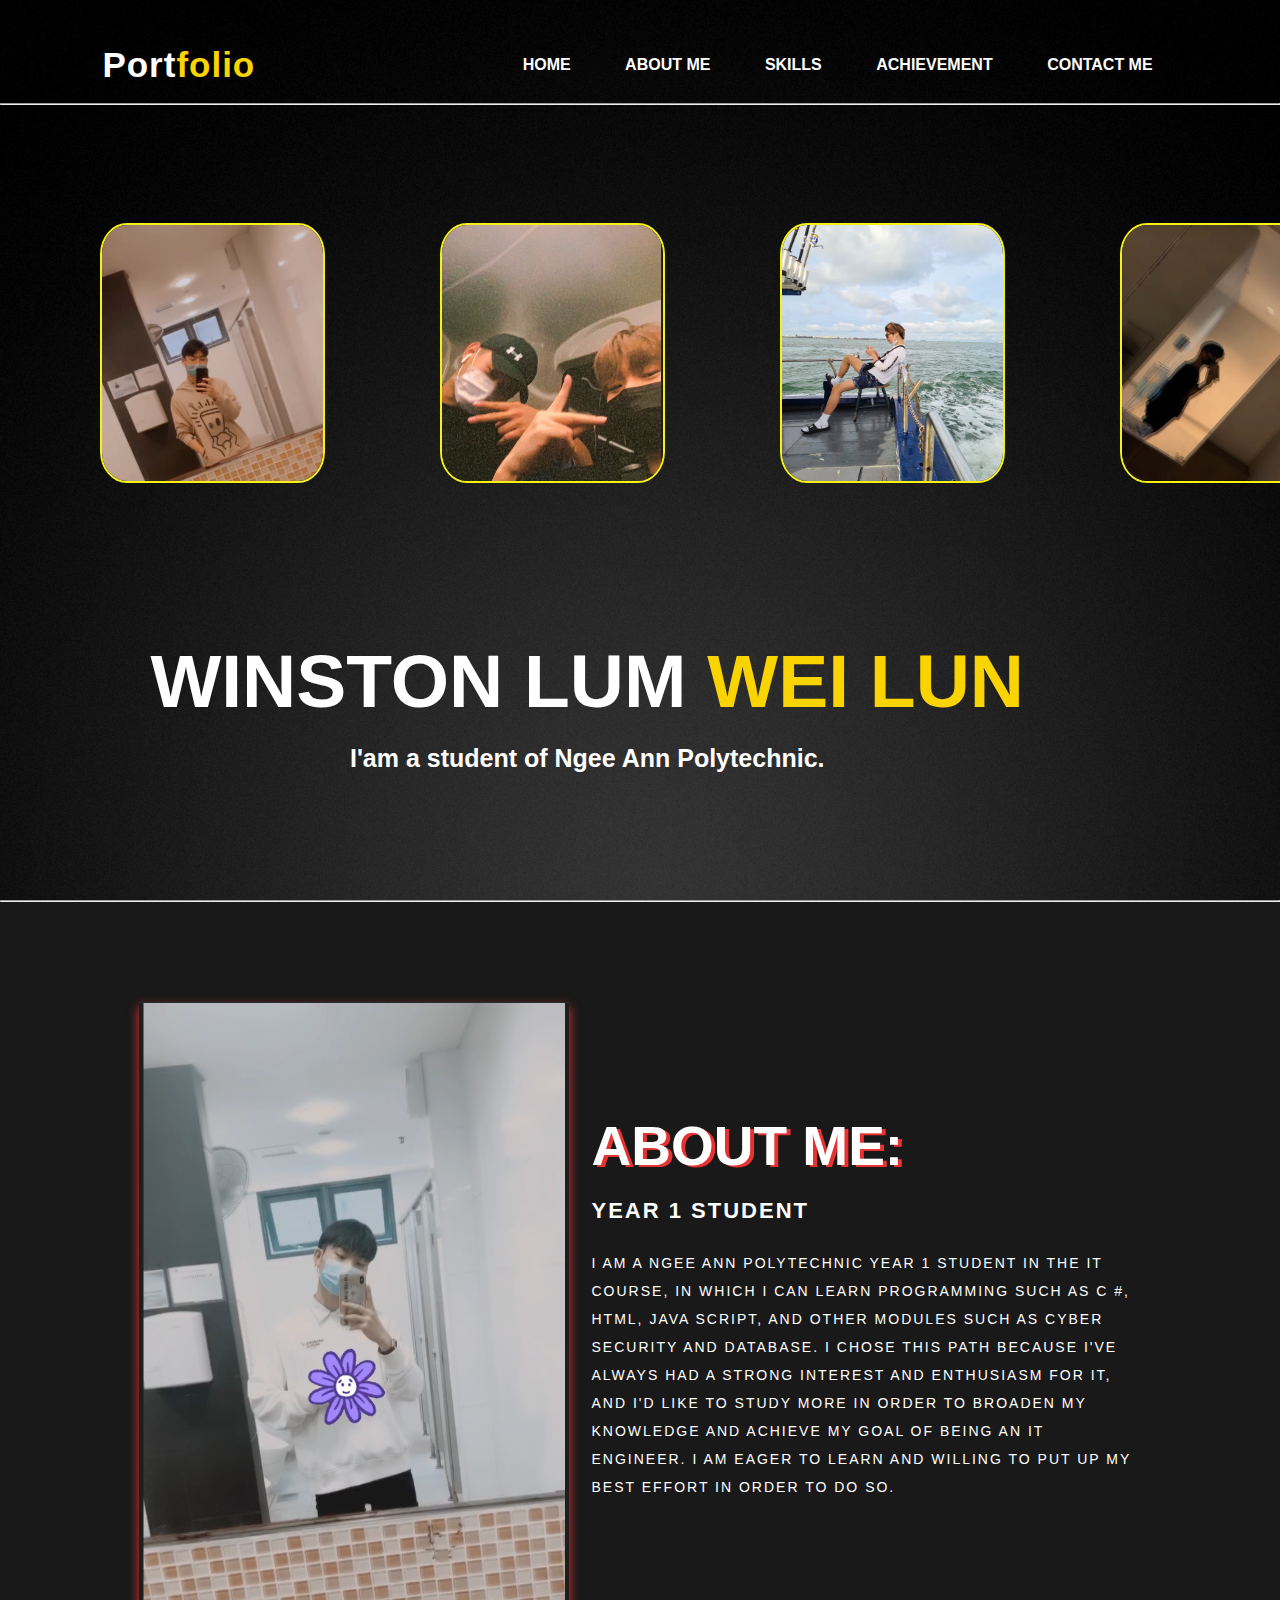
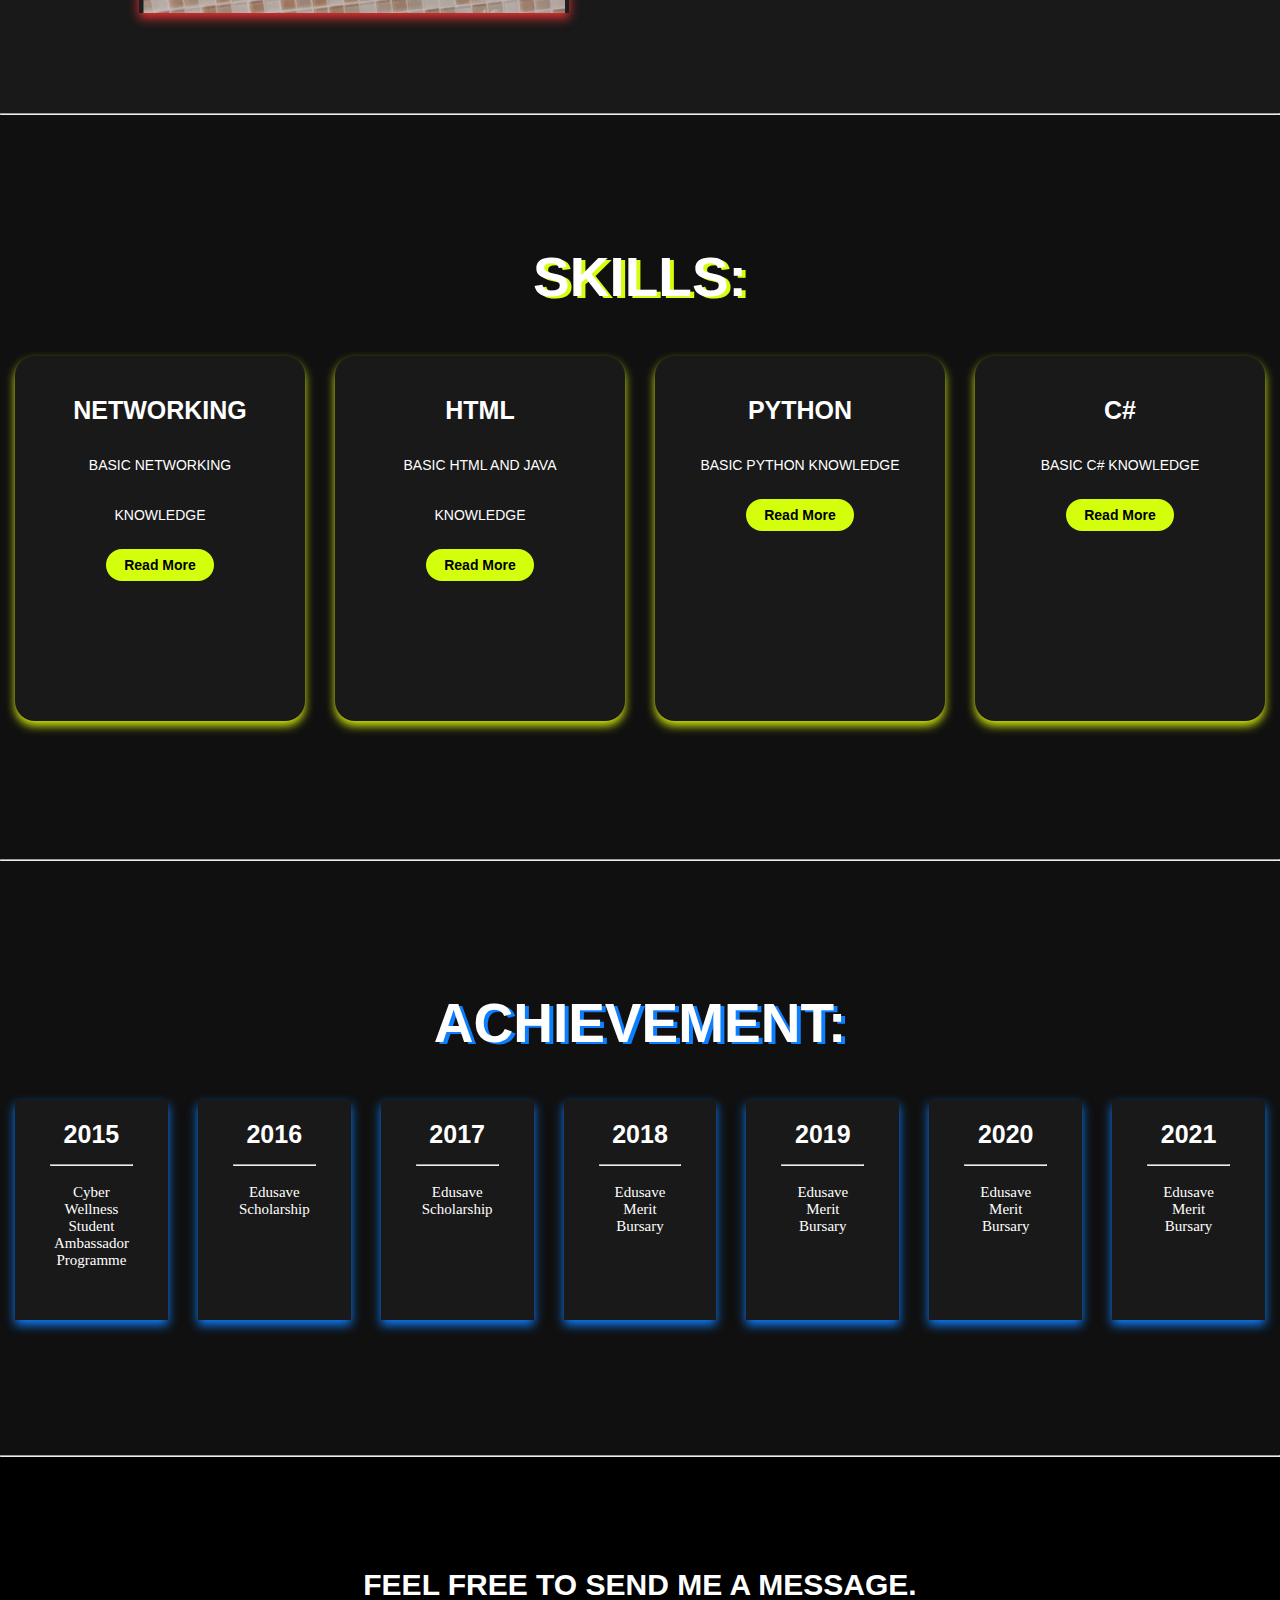
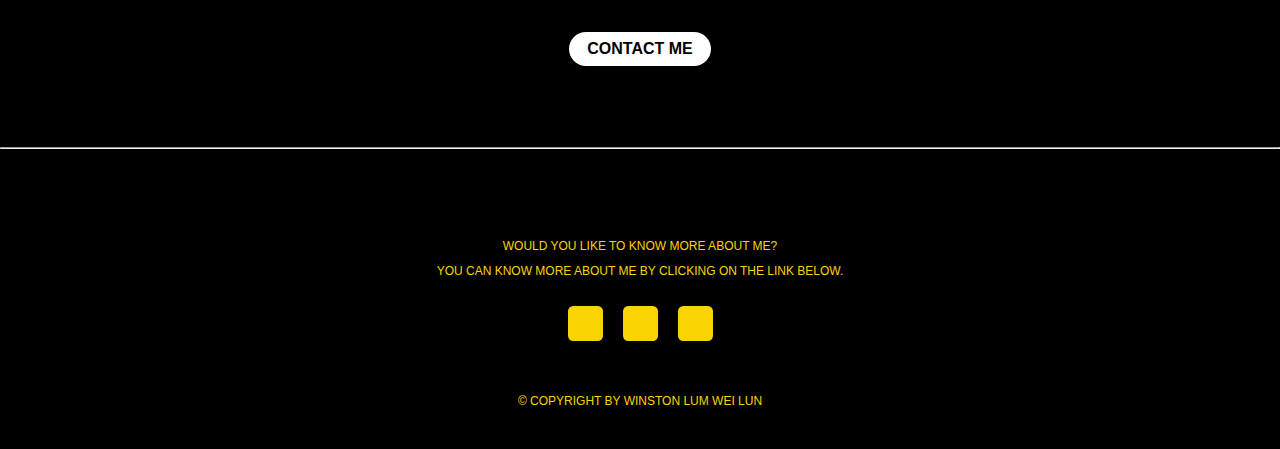
<file: index.html>
<!DOCTYPE html>
<html>
<head>
	<title>PORTFOLIO WEBSITE</title>
	<link rel="stylesheet" type="text/css" href="style.css">
    <link rel="stylesheet" href="https://cdnjs.cloudflare.com/ajax/libs/font-awesome/5.15.3/css/all.min.css" integrity="sha512-iBBXm8fW90+nuLcSKlbmrPcLa0OT92xO1BIsZ+ywDWZCvqsWgccV3gFoRBv0z+8dLJgyAHIhR35VZc2oM/gI1w==" crossorigin="anonymous" referrerpolicy="no-referrer" />

</head>
<body>
	<!----hero Section start---->

	<div class="hero" id="home">
		<nav>
			<h2 class="logo">Port<span>folio</span></h2>
			<ul>
				<li><a href="#home">HOME</a></li>
				<li><a href="#aboutme">ABOUT ME</a></li>
                <li><a href="#skills">SKILLS</a></li>
				<li><a href="#achievement">ACHIEVEMENT</a></li>
				<li><a href="#contact">CONTACT ME</a></li>
			</ul>
		</nav>

        <br>
        <hr>
        <br>


		<div class="content">
			<h1> WINSTON LUM <span> WEI LUN</span></h1>
			<h3>I'am a student of Ngee Ann Polytechnic.</h3>
            <div><a href="#aboutme"><i class="fas fa-arrow-down"></i></a></div>
		</div>

        <section class="features">
            <figure>
              <img src="../img/image2.jpg" alt="PHOTO1" width="=180" height="260">
            </figure>
  
             <figure>
                <img src="../img/image4.jpg" alt="PHOTO2" width="=180" height="260">
             </figure>

             <figure>
                <img src="../img/image1.jpg" alt="PHOTO3" width="=180" height="260">
            </figure>

            <figure>
                <img src="../img/image3.jpg" alt="PHOTO4" width="=180" height="260">
            </figure>

        </section>
	</div>

    <hr>

	<!----About section start---->
	<section class="about" id="aboutme">
		<div class="main">
			<img src="img/main-img.png">
			<div class="about-text">
                <div><a href="#home"><i class="fas fa-arrow-up"></i></a></div>
                <h2>ABOUT ME: </h2>
				<h5> YEAR 1 STUDENT </h5>
                <p>I AM A NGEE ANN POLYTECHNIC YEAR 1 STUDENT IN THE IT COURSE, IN WHICH I CAN LEARN PROGRAMMING SUCH AS C #, HTML, JAVA SCRIPT, AND OTHER MODULES SUCH AS CYBER SECURITY AND DATABASE. I CHOSE THIS PATH BECAUSE I'VE ALWAYS HAD A STRONG INTEREST AND ENTHUSIASM FOR IT, AND I'D LIKE TO STUDY MORE IN ORDER TO BROADEN MY KNOWLEDGE AND ACHIEVE MY GOAL OF BEING AN IT ENGINEER. I AM EAGER TO LEARN AND WILLING TO PUT UP MY BEST EFFORT IN ORDER TO DO SO.</p>
                <div><a href="#skills"><i class="fas fa-arrow-down"></i></a></div>
            </div>
		</div>
	</section>

    <hr>


	<!----- skills section start----------->

	<div class="service" id="skills">
        <div><a href="#aboutme"><i class="fas fa-arrow-up"></i></a></div>
		<div class="title">
			<h2> SKILLS: </h2>
		</div>

		<div class="box">
			<div class="card">
				<i class="fas fa-network-wired"></i>
				<h5>NETWORKING</h5>
				<div class="pra">
					<p> BASIC NETWORKING KNOWLEDGE </p>

					<p style="text-align: center;">
						<a class="button" href="NETWORKING.html">Read More</a>
					</p>
				</div>
			</div>

			<div class="card">
				<i class="fab fa-html5"></i>
				<h5>HTML</h5>
				<div class="pra">
					<p> BASIC HTML AND JAVA KNOWLEDGE </p>

					<p style="text-align: center;">
						<a class="button" href="HTML.html">Read More</a>
					</p>
				</div>
			</div>

			<div class="card">
                <i class="fal fa-stream"></i>
				<h5>PYTHON</h5>
				<div class="pra">
					<p> BASIC PYTHON KNOWLEDGE </p>
					<p style="text-align: center;">
						<a class="button" href="PYTHON.html">Read More</a>
					</p>
				</div>
			</div>


			<div class="card">
				<i class="far fa-bell"></i>
				<h5>C#</h5>
				<div class="pra">
					<p> BASIC C# KNOWLEDGE</p>
					<p style="text-align: center;">
						<a class="button" href="C.html">Read More</a>
					</p>
				</div>
			</div>
		</div>
        <div><a href="#achievement"><i class="fas fa-arrow-down"></i></a></div>
	</div>

    <hr>



    <!----- achievement section start----------->

	<div class="bg" id="achievement">
        <div><a href="#skills"><i class="fas fa-arrow-up"></i></a></div>
		<div class="title-1">
			<h2> ACHIEVEMENT: </h2>
		</div>

		<div class="box-1">
			<div class="card-1">
				<h5>2015</h5>
				<div class="pra-1">
                    <hr>
                    <br>
					<p> Cyber Wellness Student Ambassador Programme </p>
	
				</div>
			</div>

			<div class="card-1">
				<h5>2016</h5>
				<div class="pra-1">
                    <hr>
                    <br>
					<p> Edusave Scholarship </p>

	
				</div>
			</div>

			<div class="card-1">
				<h5>2017</h5>
				<div class="pra-1">
                    <hr>
                    <br>
					<p> Edusave Scholarship </p>

				</div>
			</div>


			<div class="card-1">
				<h5>2018</h5>
				<div class="pra-1">
                    <hr>
                    <br>
					<p> Edusave Merit Bursary </p>

				</div>
			</div>

            <div class="card-1">
				<h5>2019</h5>
				<div class="pra-1">
                    <hr>
                    <br>
					<p> Edusave Merit Bursary </p>

				</div>
			</div>

            <div class="card-1">
				<h5>2020</h5>
				<div class="pra-1">
                    <hr>
                    <br>
					<p> Edusave Merit Bursary</p>

				</div>
			</div>


            <div class="card-1">
				<h5>2021</h5>
				<div class="pra-1">
                    <hr>
                    <br>
					<p> Edusave Merit Bursary</p>

				</div>
			</div>

		</div>
        <div><a href="#contact"><i class="fas fa-arrow-down"></i></a></div>
	</div>

    <hr>


	<!------Contact Me------>
	<div class="contact-me" id="contact">
        <div><a href="#home"><i class="fas fa-arrow-up"></i></a></div>
		<p>FEEL FREE TO SEND ME A MESSAGE.</p>
		<a class="button-two" href="contactme.html">CONTACT ME</a>
	</div>

    <hr>

	<!------footer start--------->
	<footer>
		<p> WOULD YOU LIKE TO KNOW MORE ABOUT ME? <br> YOU CAN KNOW MORE ABOUT ME BY CLICKING ON THE LINK BELOW.</p>

		<div class="social">
			<a href="https://www.facebook.com/WinstonXDK/"><i class="fab fa-facebook-f"></i></a>
			<a href="https://www.instagram.com/win.lwl/?hl=en"><i class="fab fa-instagram"></i></a>
			<a href="https://www.linkedin.com/in/winston-lum-wei-lun-97b721211/"><i class="fab fa-linkedin-in"></i></a>
		</div>
		<p class="end"> © COPYRIGHT BY WINSTON LUM WEI LUN</p>
	</footer>
</body>
</html>
</file>
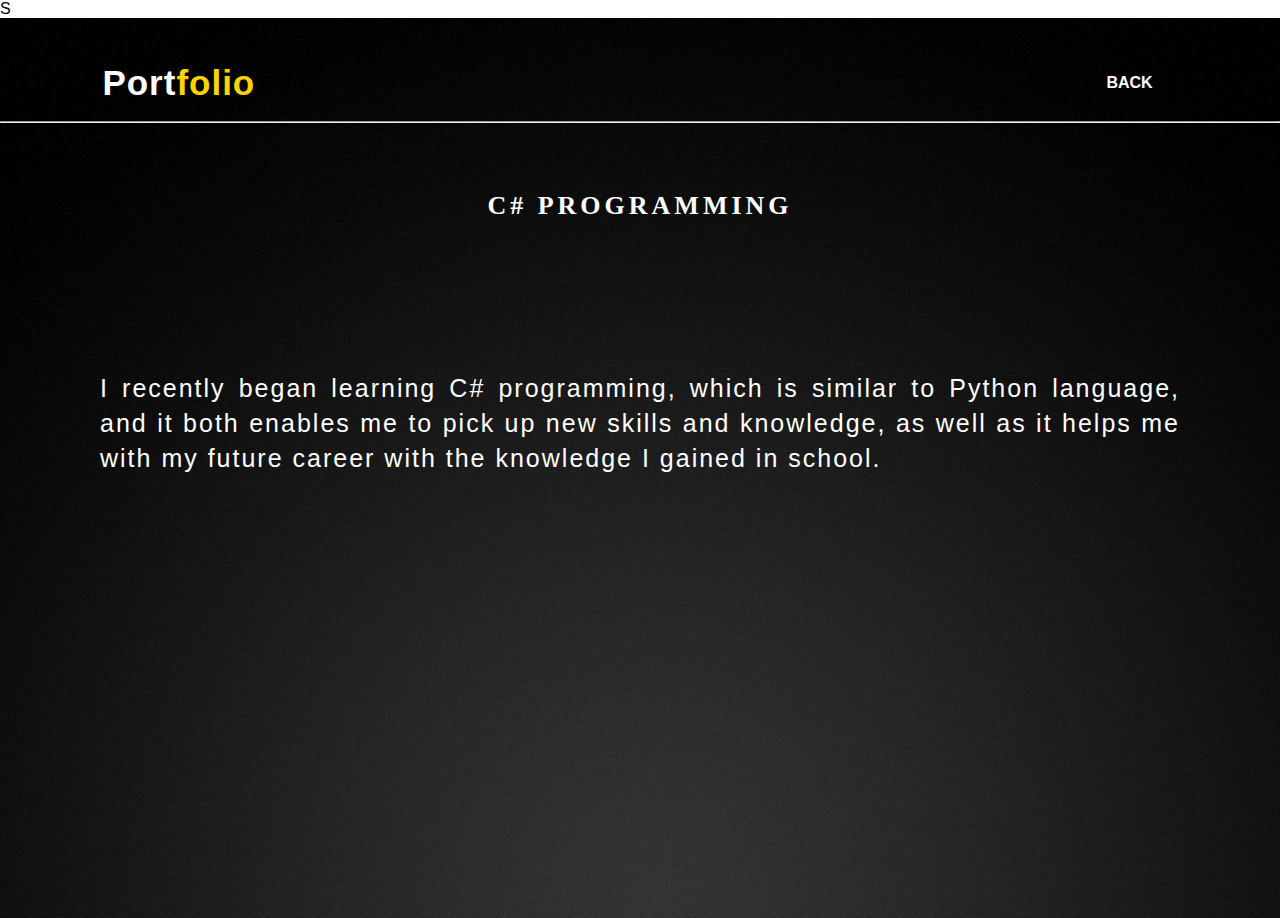
<file: C.html>
<!DOCTYPE html>
<html>
<head>
	<title>C# PAGE</title>
	<link rel="stylesheet" type="text/css" href="style.css">
    <link rel="stylesheet" href="https://cdnjs.cloudflare.com/ajax/libs/font-awesome/5.15.3/css/all.min.css" integrity="sha512-iBBXm8fW90+nuLcSKlbmrPcLa0OT92xO1BIsZ+ywDWZCvqsWgccV3gFoRBv0z+8dLJgyAHIhR35VZc2oM/gI1w==" crossorigin="anonymous" referrerpolicy="no-referrer" />
S
</head>
<body>
	<!----hero Section start---->

	<div class="hero">
		<nav>
			<h2 class="logo">Port<span>folio</span></h2>
			<ul>
				<li><a href="index.html">BACK</a></li>

			</ul>
		</nav>

        <br>
        <hr>
        <br>

        <div class="C-text">
            <h5> C# PROGRAMMING </h5>
            <p>I recently began learning C# programming, which is similar to Python language, and it both enables me to pick up new skills and knowledge, as well as it helps me with my future career with the knowledge I gained in school.</p>
        </div>
</file>
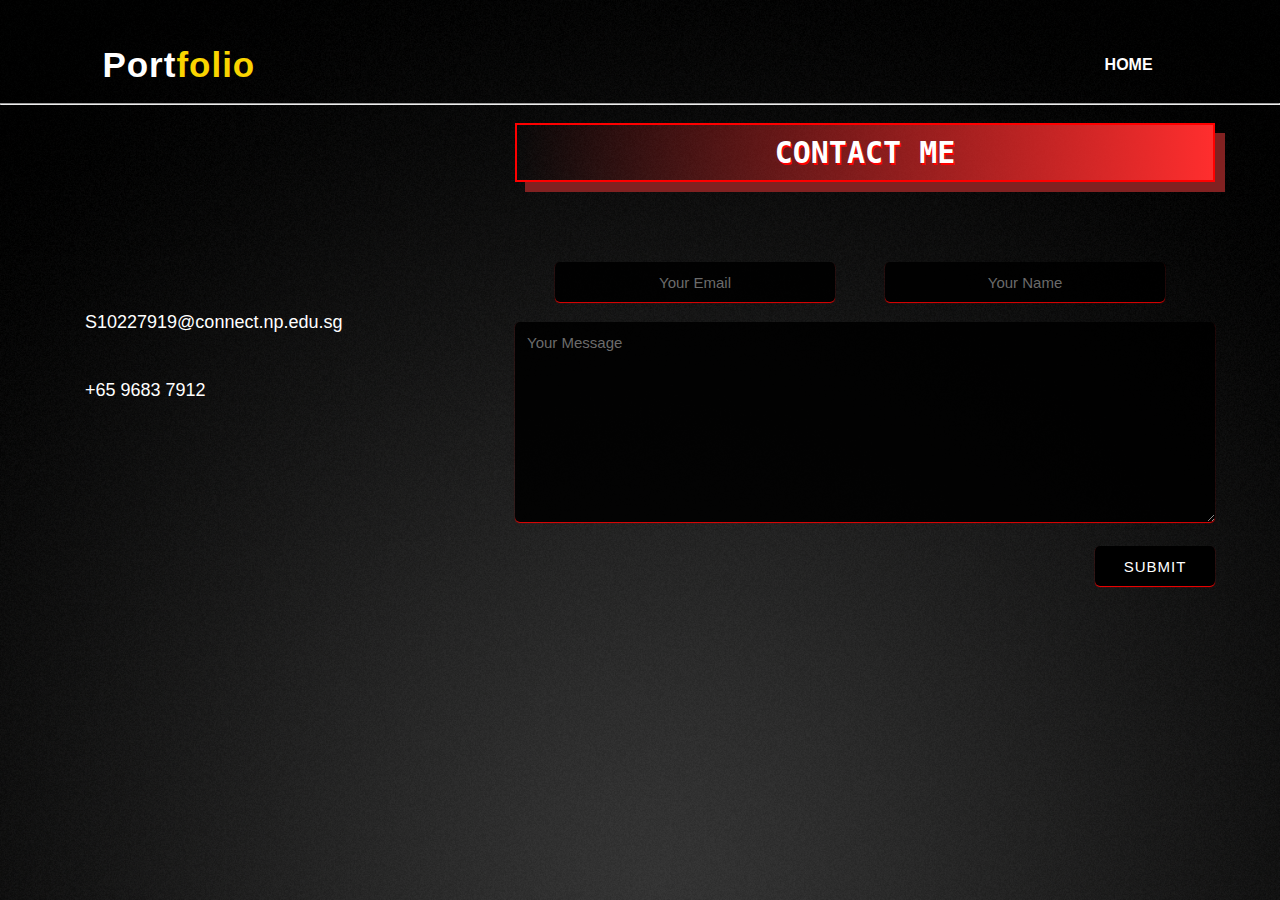
<file: contactme.html>
<!DOCTYPE html>
<html>
<head>
	<title> Contact ME PAGE </title>
	<link rel="stylesheet" type="text/css" href="style.css">
    <link rel="stylesheet" href="https://cdnjs.cloudflare.com/ajax/libs/font-awesome/5.15.3/css/all.min.css" integrity="sha512-iBBXm8fW90+nuLcSKlbmrPcLa0OT92xO1BIsZ+ywDWZCvqsWgccV3gFoRBv0z+8dLJgyAHIhR35VZc2oM/gI1w==" crossorigin="anonymous" referrerpolicy="no-referrer" />

</head>
<body>
	<!----hero Section start---->



	<div class="hero">
		<nav>
			<h2 class="logo">Port<span>folio</span></h2>
			<ul>
				<li><a href="index.html">HOME</a></li>
			</ul>
		</nav>

        <br>
        <hr>
        <br>

        <div class="contact-section">
            <div class="contact-info">
                <div><i class="fas fa-envelope"></i> S10227919@connect.np.edu.sg </div>
                <div><i class="fas fa-phone"></i> +65 9683 7912 </div>
            </div>

            <div class="contact-form">
                <h2> CONTACT ME </h2>
                <form class="" action="index.html" method="post">
                    <input type="text" name="name" class="text-box" placeholder="Your Name" required>
                    <input type="email" name="email" class="text-box" placeholder="Your Email" required>
                    <textarea name ="message" rows="5" placeholder="Your Message" required></textarea>
                    <input type="submit" class="btn">


                </form>
            </div>
        </div>
    </div>
</body>
</file>
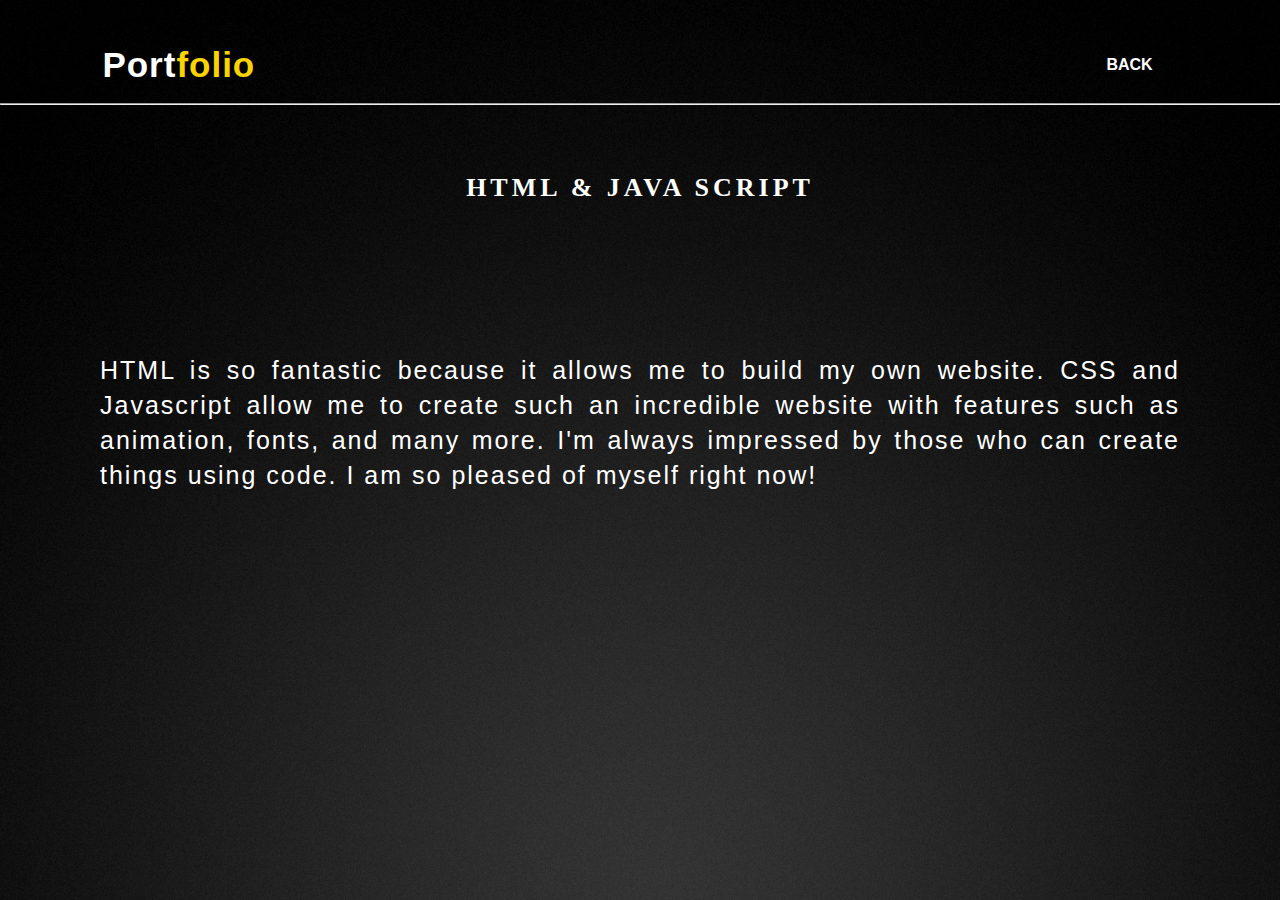
<file: HTML.html>
<!DOCTYPE html>
<html>
<head>
	<title> HTML PAGE </title>
	<link rel="stylesheet" type="text/css" href="style.css">
    <link rel="stylesheet" href="https://cdnjs.cloudflare.com/ajax/libs/font-awesome/5.15.3/css/all.min.css" integrity="sha512-iBBXm8fW90+nuLcSKlbmrPcLa0OT92xO1BIsZ+ywDWZCvqsWgccV3gFoRBv0z+8dLJgyAHIhR35VZc2oM/gI1w==" crossorigin="anonymous" referrerpolicy="no-referrer" />

</head>
<body>
	<!----hero Section start---->

	<div class="hero">
		<nav>
			<h2 class="logo">Port<span>folio</span></h2>
			<ul>
				<li><a href="index.html">BACK</a></li>

			</ul>
		</nav>

        <br>
        <hr>
        <br>

        <div class="html-text">
            <h5> HTML & JAVA SCRIPT </h5>
            <p>HTML is so fantastic because it allows me to build my own website. CSS and Javascript allow me to create such an incredible website with features such as animation, fonts, and many more. I'm always impressed by those who can create things using code. I am so pleased of myself right now!</p>
        </div>
</file>
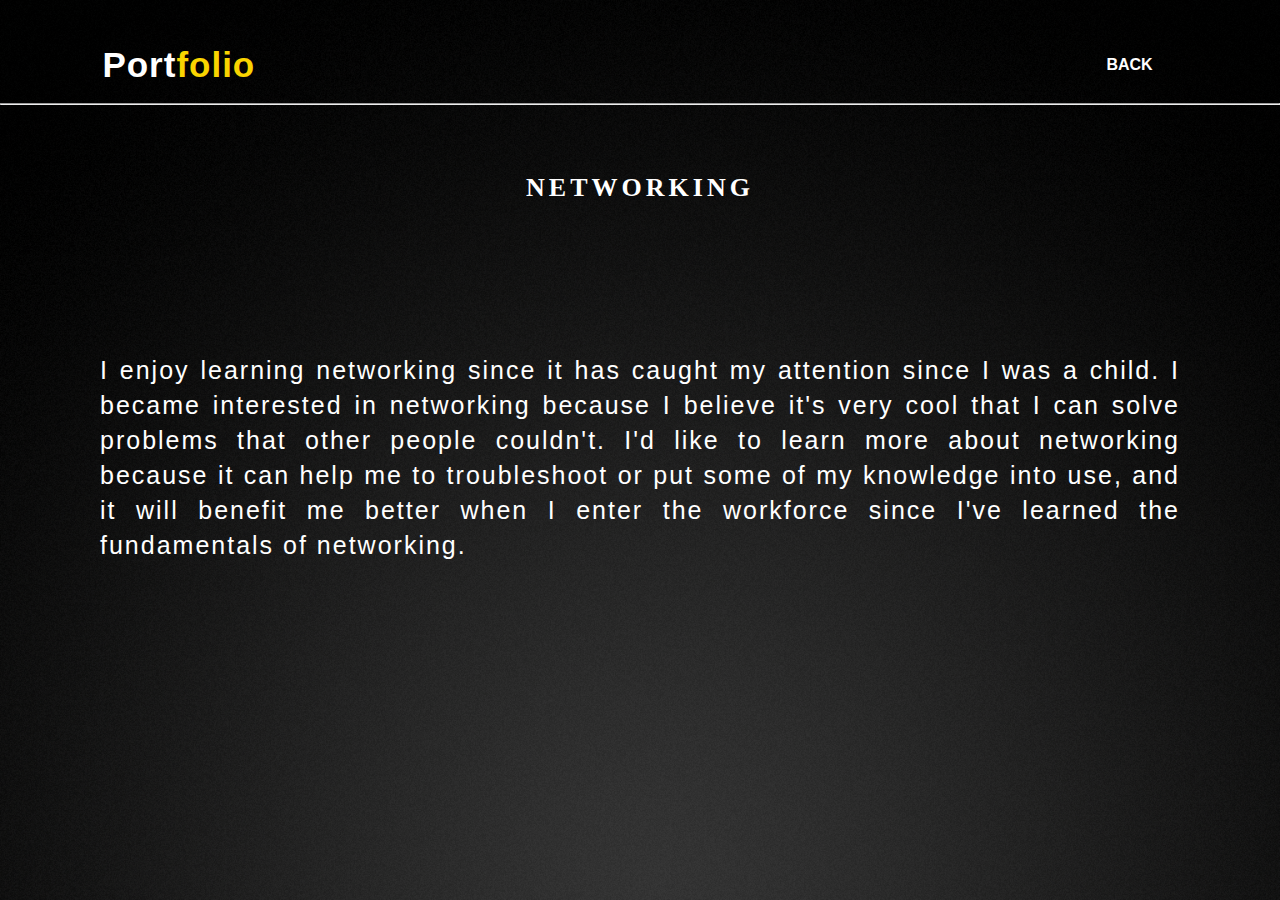
<file: NETWORKING.html>
<!DOCTYPE html>
<html>
<head>
	<title>NETWORKING PAGE</title>
	<link rel="stylesheet" type="text/css" href="style.css">
    <link rel="stylesheet" href="https://cdnjs.cloudflare.com/ajax/libs/font-awesome/5.15.3/css/all.min.css" integrity="sha512-iBBXm8fW90+nuLcSKlbmrPcLa0OT92xO1BIsZ+ywDWZCvqsWgccV3gFoRBv0z+8dLJgyAHIhR35VZc2oM/gI1w==" crossorigin="anonymous" referrerpolicy="no-referrer" />

</head>
<body>
	<!----hero Section start---->

	<div class="hero">
		<nav>
			<h2 class="logo">Port<span>folio</span></h2>
			<ul>
				<li><a href="index.html">BACK</a></li>

			</ul>
		</nav>

        <br>
        <hr>
        <br>

        <div class="network-text">
            <h5> NETWORKING </h5>
            <p>I enjoy learning networking since it has caught my attention since I was a child. I became interested in networking because I believe it's very cool that I can solve problems that other people couldn't. I'd like to learn more about networking because it can help me to troubleshoot or put some of my knowledge into use, and it will benefit me better when I enter the workforce since I've learned the fundamentals of networking.</p>
        </div>
</file>
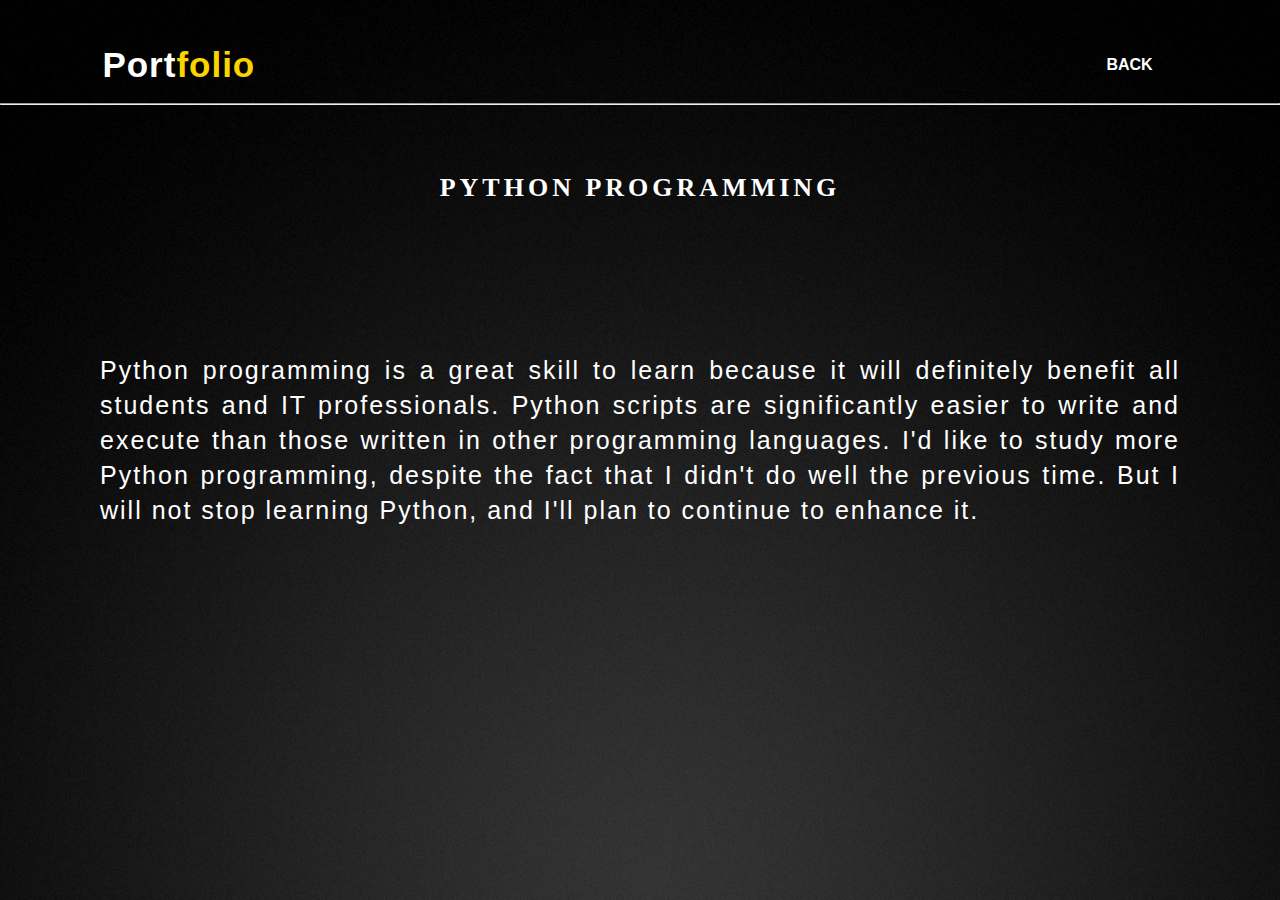
<file: PYTHON.html>
<!DOCTYPE html>
<html>
<head>
	<title>PYTHON PAGE</title>
	<link rel="stylesheet" type="text/css" href="style.css">
    <link rel="stylesheet" href="https://cdnjs.cloudflare.com/ajax/libs/font-awesome/5.15.3/css/all.min.css" integrity="sha512-iBBXm8fW90+nuLcSKlbmrPcLa0OT92xO1BIsZ+ywDWZCvqsWgccV3gFoRBv0z+8dLJgyAHIhR35VZc2oM/gI1w==" crossorigin="anonymous" referrerpolicy="no-referrer" />

</head>
<body>
	<!----hero Section start---->

	<div class="hero">
		<nav>
			<h2 class="logo">Port<span>folio</span></h2>
			<ul>
				<li><a href="index.html">BACK</a></li>

			</ul>
		</nav>

        <br>
        <hr>
        <br>

        <div class="python-text">
            <h5> PYTHON PROGRAMMING </h5>
            <p>Python programming is a great skill to learn because it will definitely benefit all students and IT professionals. Python scripts are significantly easier to write and execute than those written in other programming languages. I'd like to study more Python programming, despite the fact that I didn't do well the previous time. But I will not stop learning Python, and I'll plan to continue to enhance it.</p>
        </div>
</file>
<file: style.css>
/*HEADER*/
/*------------------------------------*/

*{
	padding: 0;
	margin: 0;
	font-family: 'Josefin Sans', sans-serif;
	box-sizing: border-box;
}
.hero{
	height: 100vh;
	width: 100%;
	background-image: url(../img/background.jpg);
	background-size: cover;
	background-position: center;
}
nav{
	display: flex;
	align-items: center;
	justify-content: space-between;
	padding-top: 45px;
	padding-left: 8%;
	padding-right: 8%;
}
.logo{
	color: white;
	font-size: 35px;
	letter-spacing: 1px;
	cursor: pointer;
}
span{
	color: #f9d400;
}
nav ul li{
	list-style-type: none;
	display: inline-block;
	padding: 10px  25px;
}
nav ul li a{
	color: white;
	text-decoration: none;
	font-weight: bold;
	text-transform: capitalize;
}
nav ul li a:hover{
	color: #f9d400;
	transition: .4s;
}

  
/*HOME*/
/*------------------------------------*/

.content{
	position: absolute;
    top: 80%;
    right: 20%;
    text-align: center;
	transform: translateY(-50%);
}
h1{
	color: white;
	margin: 20px 0px 20px;
	font-size: 75px;
}
h3{
	color: white;
	font-size: 25px;
	margin-bottom: 50px;
}

.content i{
	font-size: 30px;
	display: block;
	text-align: center;
	margin: 10px;
	color: #760dff;
}

.features{
    display:flex;
    flex-direction:row;
    width: 100px;
  }
  
  .features figure{
    margin: 100px;
    width: 140px;
    text-align: center;
  }
  
  .features figure img{
    border-radius: 12%;
    width: 225px;
    border: 2px solid rgb(245, 241, 19);
  }



/*ABOUT ME*/
/*------------------------------------*/

.about{
	width: 100%;
	padding: 100px;
	background-color: #191919;
}
.about img{
	height: auto;
	width: 430px;
	box-shadow: 0 5px 10px 0 rgba(255, 54, 54, 0.897);
}
.about-text{
	width: 550px;
}

.main{
	width: 1130px;
	max-width: 95%;
	margin: auto;
	display: flex;
	align-items: center;
	justify-content: space-around;
}

.about-text i{
	font-size: 30px;
	display: block;
	text-align: center;
	margin: 50px;
	color: #760dff;
}

.about-text h2{
	color: white;
	font-size: 55px;
	margin-bottom: 20px;
	text-shadow: 4px 2px rgba(255, 54, 54, 0.897);
}
.about-text h5{
	color: white;
	letter-spacing: 2px;
	font-size: 22px;
	margin-bottom: 25px;
	text-transform: capitalize;
}
.about-text p{
	color:white;
	letter-spacing: 2px;
	line-height: 28px;
	font-size: 14px;
}


/*SKILLS*/
/*------------------------------------*/

.service{
	background: #101010;
	width: 100%;
	padding: 100px 0px;
}

.service i{
	font-size: 30px;
	display: block;
	text-align: center;
	margin: 20px;
	color: #760dff;
}

.title h2{
	color: white;
	font-size: 55px;
	margin: 30px auto;
	text-align: center;
	text-shadow: 4px 2px #d3ff0d;
}
.box{
	display: flex;
	justify-content: center;
	align-items: center;
	min-height: 400px;
}
.card{
	height: 365px;
	width: 335px;
	padding: 20px 35px;
	background: #191919;
	border-radius: 20px;
	margin: 15px;
	position: relative;
	overflow: hidden;
	text-align: center;
	box-shadow: 0 5px 10px 0 rgba(231, 255, 10, 0.897);

}
.card i{
	font-size: 60px;
	display: block;
	text-align: center;
	margin: 20px;
	color: #d3ff0d;

}
h5{
	color: white;
	font-size: 23px;
	margin-bottom: 15px;
}

.pra p{
	color: white;
	font-size: 14px;
	line-height: 50px;
}
.card .button{
	background-color:#d3ff0d;
	color: rgb(0, 0, 0);
	text-decoration: none;
	font-weight: bold;
	padding: 8px 18px;
	border-radius: 30px;
	transition: .4s; 
}
.card .button:hover{
	background-color:#d3ff0d;
	border: 2px solid white;
	cursor: pointer;
}


/*ACHIEVEMENT*/
/*------------------------------------*/

.bg{
	background: #101010;
	width: 100%;
	padding: 100px 0px;
}

.bg i{
	font-size: 30px;
	display: block;
	text-align: center;
	margin: 20px;
	color: #760dff;
}

.title-1 h2{
	color: white;
	font-size: 55px;
	margin: 30px auto;
	text-align: center;
	text-shadow: 4px 2px #0d7eff;
}

.box-1{
	display:flex;
	justify-content: center;
	align-items: center;
	min-height: 200px;
}
.card-1{
	height: 220px;
	width: 200px;
	padding: 20px 35px;
	background: #191919;
	margin: 15px;
	position: relative;
	overflow: hidden;
	text-align: center;
	box-shadow: 0 5px 10px 0 #0d7eff;

}


h5{
	color: white;
	font-family: Impact, Haettenschweiler, 'Arial Narrow Bold', sans-serif;
	font-size: 25px;
	margin-bottom: 15px;
}

.pra-1 p{
	color: white;
	font-family:fantasy;
	font-size: 15px;
}







/*CONTACT*/
/*------------------------------------*/

.contact-me{
	width: 100%;
	height: 290px;
	background: black;
	display: flex;
	align-items: center;
	flex-direction: column;
	justify-content: center;
}

.contact-me i{
	font-size: 30px;
	display: block;
	text-align: center;
	margin: 10px;
	color: #760dff;
	margin-bottom: 30px;
}

.contact-me p{
	color: white;
	font-family:'Franklin Gothic Medium', 'Arial Narrow', Arial, sans-serif;
	font-size: 30px;
	font-weight: bold;
	margin-bottom: 30px;
}
.contact-me .button-two{
	background-color:white;
	color: black;
	font-family:'Franklin Gothic Medium', 'Arial Narrow', Arial, sans-serif;
	text-decoration: none;
	font-weight: bold;
	padding: 8px 18px;
	border-radius: 30px;
	transition: .4s; 
}
.contact-me .button-two:hover{
	background-color: white;
	border: 2px solid black;
	cursor: pointer;
}


/*FOOTER*/
/*------------------------------------*/


footer{
	position: relative;
	width: 100%;
	height: 300px;
	background: black;
	display: flex;
	flex-direction: column;
	align-items: center;
	justify-content: center;
}


footer p{
	color: #f9d400;
	font-size: 12px;
	width: 500px;
	text-align: center;
	line-height: 25px;
}
.social{
	display: flex;
}

.social a{
	width: 35px;
	height: 35px;
	display: flex;
	align-items: center;
	justify-content: center;
	background: #f9d400;
	margin: 22px 10px;
	color: black;
	border-radius: 15%;
	text-decoration: none;
	font-size: 20px;
}

.social a:hover{
	transform: scale(1.3);
	transition: .4s;
}
.end{
	position: absolute;
	color:#f9d400;
	bottom: 35px;
	font-size: 12px; 
}













/*-----------------------------------------------------------------*/
/*CONTACTMe*/



.contact-section{
    width: 100%;
    display: flex;
    justify-content: center;
    align-items: center;
}

.contact-info{
    color: white;
    max-width: 500px;
    line-height: 65px;
    padding-left: 50px;
    font-size: 18px;
}

.contact-info i{
    margin-left: 20px;
    font-size: 25px;
}

.contact-form{
    max-width: 700px;
    margin-right: 50px;
}

.contact-info, .contact-form{
	flex: 1;
}



.contact-form h2{
    color: white;
    text-align: center;
    font-size: 30px;
    text-transform: uppercase;
    margin-bottom: 80px;
	font-family: monospace;
	text-shadow: 1px 2px red;
	border: 2px solid red;
	padding: 10px;
	box-shadow: 10px 10px rgb(129, 33, 33);
	background-image: linear-gradient(to right, rgba(250,0,0,0), #ff2e2e);

}


.contact-form .text-box{
    background: black;
	color: white;
    border: none;
    height: 40px;
	width: 40%;
    padding: 10px;
    font-size: 15px;
    border-radius: 5px;
    box-shadow: 0 1px 1px red;
    margin-bottom: 20px;
    opacity: 0.9;
	margin-right: 50px;
	text-align: center;
	float:right;
}



.contact-form textarea{
    background: black;
    color: white;
    border: none;
    width: 100%;
    padding: 12px;
    font-size: 15px;
    min-height: 200px;
    max-height: 400px;
    resize: vertical;
    border-radius: 5px;
    box-shadow: 0 1px 1px red;
    margin-bottom: 20px;
    opacity: 0.9;
}


.contact-form .btn{
	float: right;
	background:black;
	color: white;
	border: none;
	width: 120px;
	height: 40px;
	font-size: 15px;
	text-transform: uppercase;
	letter-spacing: 1px;
	border-radius: 5px;
	cursor: pointer;
    box-shadow: 0 1px 1px red;	
}






/*-----------------------------------------------------------------*/
/*NETWORKING.html*/


.network-text h5{
	color: white;
	letter-spacing: 4px;
	font-size: 26px;
	text-transform: capitalize;
	font-family: Georgia, 'Times New Roman', Times, serif;
	text-align: center;
	padding: 50px;
}

.network-text p{
	color:white;
	letter-spacing: 2px;
	line-height: 35px;
	font-size: 25px;
	font-family: 'Gill Sans', 'Gill Sans MT', Calibri, 'Trebuchet MS', sans-serif;
	margin: 100px;
	text-align: justify;
}




/*-----------------------------------------------------------------*/
/*HTML.html*/


.html-text h5{
	color: white;
	letter-spacing: 4px;
	font-size: 26px;
	text-transform: capitalize;
	font-family: Georgia, 'Times New Roman', Times, serif;
	text-align: center;
	padding: 50px;
}

.html-text p{
	color:white;
	letter-spacing: 2px;
	line-height: 35px;
	font-size: 25px;
	font-family: 'Gill Sans', 'Gill Sans MT', Calibri, 'Trebuchet MS', sans-serif;
	margin: 100px;
	text-align: justify;
}



/*-----------------------------------------------------------------*/
/*PYTHON.html*/


.python-text h5{
	color: white;
	letter-spacing: 4px;
	font-size: 26px;
	text-transform: capitalize;
	font-family: Georgia, 'Times New Roman', Times, serif;
	text-align: center;
	padding: 50px;
}

.python-text p{
	color:white;
	letter-spacing: 2px;
	line-height: 35px;
	font-size: 25px;
	font-family: 'Gill Sans', 'Gill Sans MT', Calibri, 'Trebuchet MS', sans-serif;
	margin: 100px;
	text-align: justify;
}




/*-----------------------------------------------------------------*/
/* C#.html */


.C-text h5{
	color: white;
	letter-spacing: 4px;
	font-size: 26px;
	text-transform: capitalize;
	font-family: Georgia, 'Times New Roman', Times, serif;
	text-align: center;
	padding: 50px;
}

.C-text p{
	color:white;
	letter-spacing: 2px;
	line-height: 35px;
	font-size: 25px;
	font-family: 'Gill Sans', 'Gill Sans MT', Calibri, 'Trebuchet MS', sans-serif;
	margin: 100px;
	text-align: justify;
}
</file>
